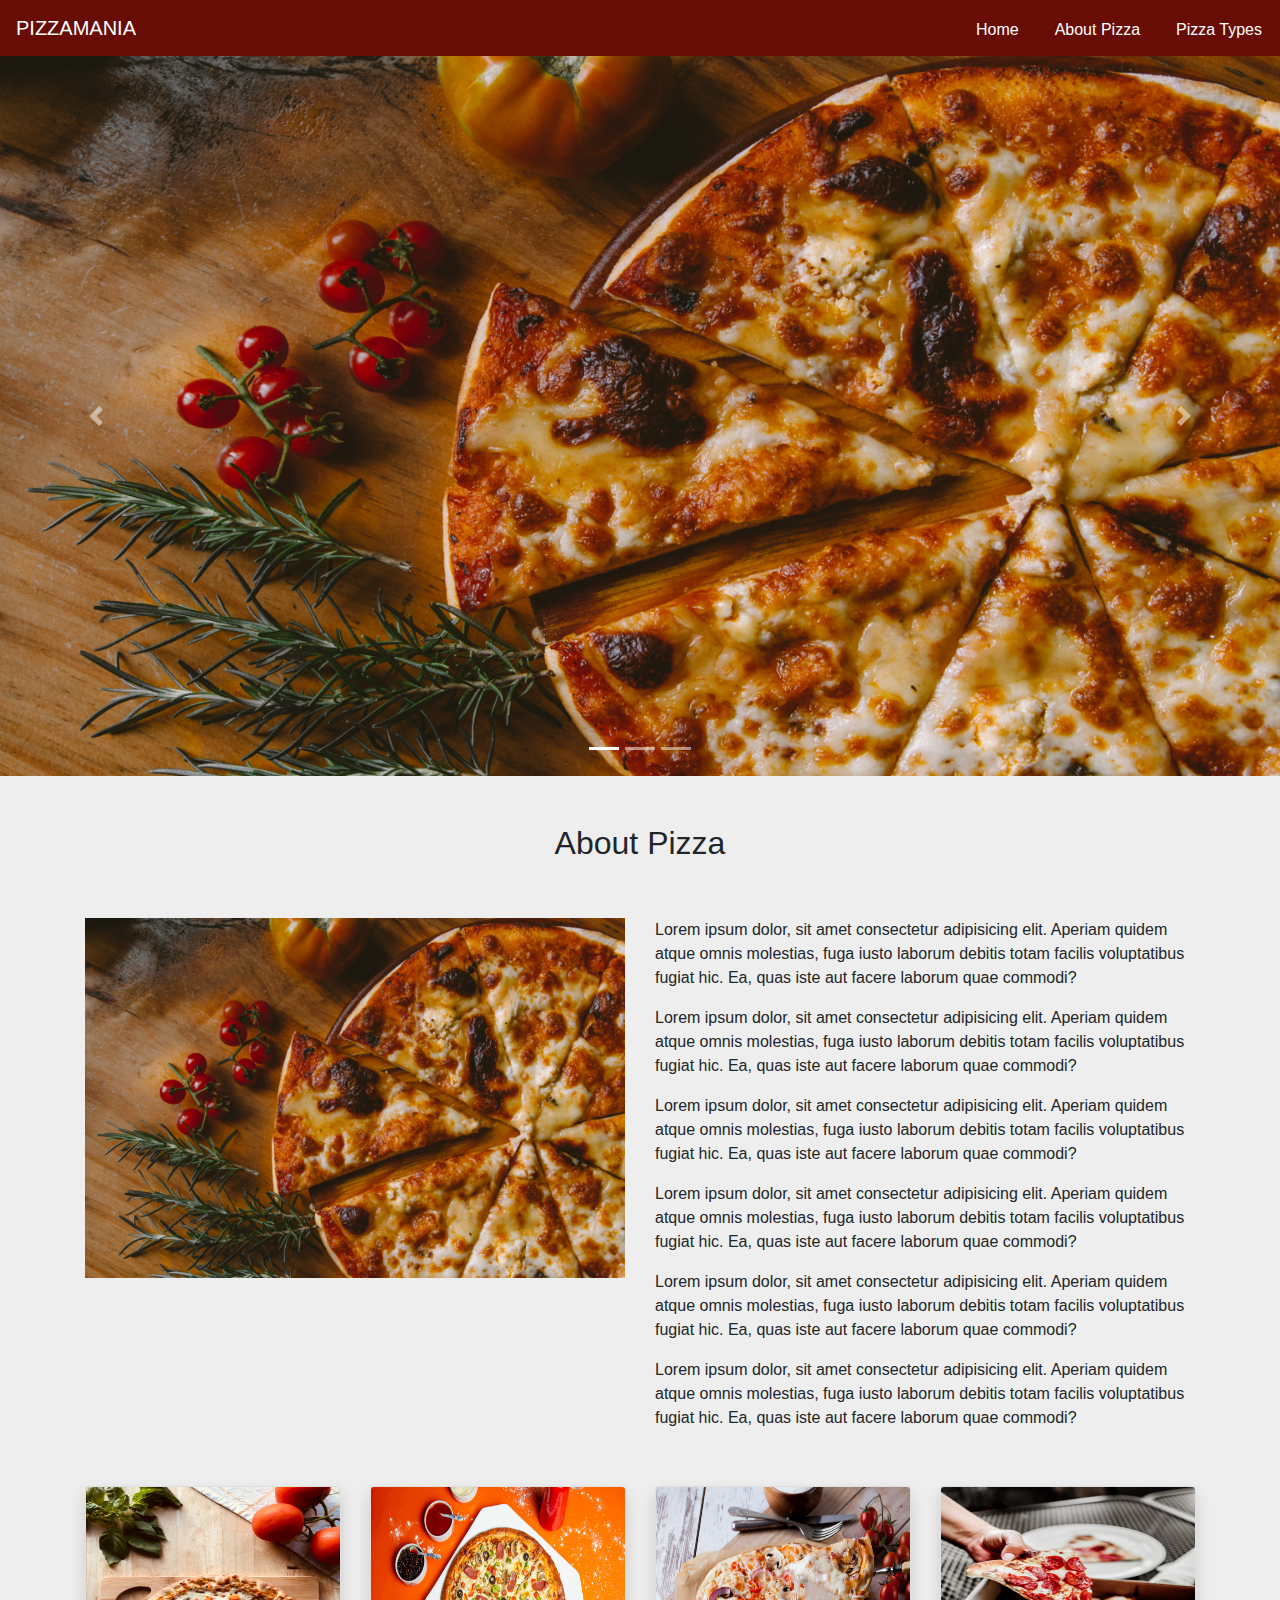
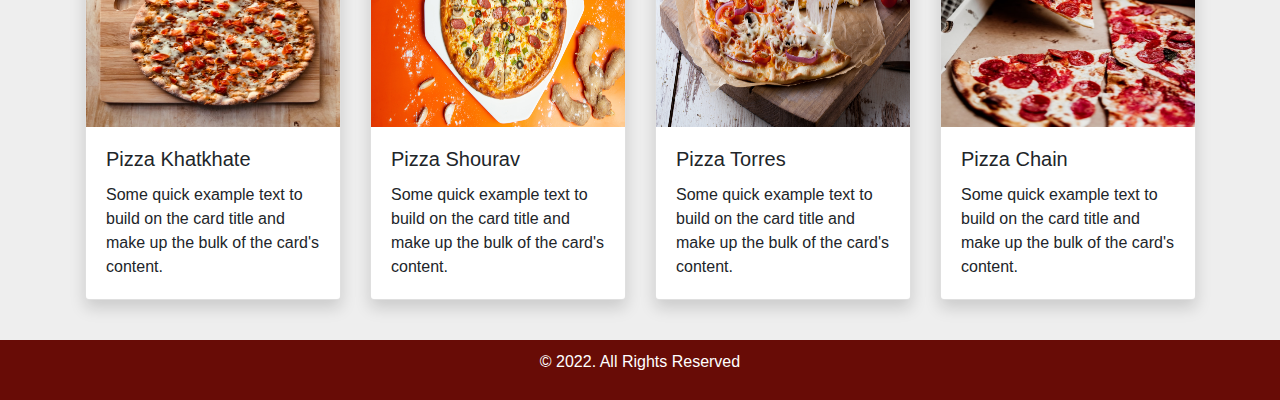
<file: index.html>
<!DOCTYPE html>
<html lang="en">
  <head>
    <meta charset="UTF-8" />
    <meta http-equiv="X-UA-Compatible" content="IE=edge" />
    <meta name="viewport" content="width=device-width, initial-scale=1.0" />
    <link rel="stylesheet" href="css/bootstrap.css" />
    <link rel="stylesheet" href="css/styles.css" />
    <title>Pizzamania</title>
  </head>

  <body>
    
    <nav class="navbar navbar-expand-lg nav-links">
      <a class="navbar-brand nav-logo" href="#">PIZZAMANIA</a>
      <button class="navbar-toggler" type="button" data-toggle="collapse" data-target="#navbarSupportedContent" aria-controls="navbarSupportedContent" aria-expanded="false" aria-label="Toggle navigation">
        <span class="navbar-toggler-icon"><img src="img/menu.svg" alt=""></span>
      </button>
    
      <div class="collapse navbar-collapse" id="navbarSupportedContent">
        <ul class="navbar-nav mr-auto">
          <li class="nav-item active">
            <a class="nav-link link" href="#">Home<span class="sr-only">(current)</span></a>
          </li>
          <li class="nav-item">
            <a class="nav-link link" href="#">About Pizza</a>
          </li>
          <li class="nav-item">
            <a class="nav-link link" href="#">Pizza Types</a>
          </li>
          
        </ul>
        
      </div>
    </nav>

    <main>
      <div
        id="carouselExampleIndicators"
        class="carousel slide"
        data-ride="carousel"
      >
        <ol class="carousel-indicators">
          <li
            data-target="#carouselExampleIndicators"
            data-slide-to="0"
            class="active"
          ></li>
          <li data-target="#carouselExampleIndicators" data-slide-to="1"></li>
          <li data-target="#carouselExampleIndicators" data-slide-to="2"></li>
        </ol>
        <div class="carousel-inner">
          <div class="carousel-item active">
            <img
              src="img/ivan-torres-.jpg"
              class="d-block w-100 img-fluid"
              alt="..."
            />
          </div>
          <div class="carousel-item">
            <img
              src="img/jordan-nix.jpg"
              class="d-block w-100 img-fluid"
              alt="..."
            />
          </div>
          <div class="carousel-item">
            <img
              src="img/kelvin-t-.jpg"
              class="d-block w-100 img-fluid"
              alt="..."
            />
          </div>
        </div>
        <a
          class="carousel-control-prev"
          href="#carouselExampleIndicators"
          role="button"
          data-slide="prev"
        >
          <span class="carousel-control-prev-icon" aria-hidden="true"></span>
          <span class="sr-only">Previous</span>
        </a>
        <a
          class="carousel-control-next"
          href="#carouselExampleIndicators"
          role="button"
          data-slide="next"
        >
          <span class="carousel-control-next-icon" aria-hidden="true"></span>
          <span class="sr-only">Next</span>
        </a>
      </div>
      <h2 class="text-center py-5">About Pizza</h2>

      <div class="container">
        <div class="row">
          <div class="col-md-6 col-sm-12">
            <img src="img/ivan-torres-.jpg" alt="" />
          </div>
          <div class="col-md-6 col-sm-12">
            <p>
              Lorem ipsum dolor, sit amet consectetur adipisicing elit. Aperiam
              quidem atque omnis molestias, fuga iusto laborum debitis totam
              facilis voluptatibus fugiat hic. Ea, quas iste aut facere laborum
              quae commodi?
            </p>
            <p>
              Lorem ipsum dolor, sit amet consectetur adipisicing elit. Aperiam
              quidem atque omnis molestias, fuga iusto laborum debitis totam
              facilis voluptatibus fugiat hic. Ea, quas iste aut facere laborum
              quae commodi?
            </p>
            <p>
              Lorem ipsum dolor, sit amet consectetur adipisicing elit. Aperiam
              quidem atque omnis molestias, fuga iusto laborum debitis totam
              facilis voluptatibus fugiat hic. Ea, quas iste aut facere laborum
              quae commodi?
            </p>
            <p>
              Lorem ipsum dolor, sit amet consectetur adipisicing elit. Aperiam
              quidem atque omnis molestias, fuga iusto laborum debitis totam
              facilis voluptatibus fugiat hic. Ea, quas iste aut facere laborum
              quae commodi?
            </p>
            <p>
              Lorem ipsum dolor, sit amet consectetur adipisicing elit. Aperiam
              quidem atque omnis molestias, fuga iusto laborum debitis totam
              facilis voluptatibus fugiat hic. Ea, quas iste aut facere laborum
              quae commodi?
            </p>
            <p>
              Lorem ipsum dolor, sit amet consectetur adipisicing elit. Aperiam
              quidem atque omnis molestias, fuga iusto laborum debitis totam
              facilis voluptatibus fugiat hic. Ea, quas iste aut facere laborum
              quae commodi?
            </p>
          </div>
        </div>
      </div>

      <div class="container py-4">
        <div class="row">
          <div class="col-md-3 col-sm-6 col-xs-12 my-3 cards">
            <div class="card shadow card-width">
              <img
                src="img/saahil-khatkhate.jpg"
                class="card-img-top card-img-height"
                alt="..."
              />
              <div class="card-body">
                <h5 class="card-title">Pizza Khatkhate</h5>
                <p class="card-text">
                  Some quick example text to build on the card title and make up
                  the bulk of the card's content.
                </p>
              </div>
            </div>
          </div>

          <div class="col-md-3 col-sm-6 col-xs-12 my-3 cards">
            <div class="card shadow card-width">
              <img
                src="img/shourav-sheikh.jpg"
                class="card-img-top card-img-height"
                alt="..."
              />
              <div class="card-body">
                <h5 class="card-title">Pizza Shourav</h5>
                <p class="card-text">
                  Some quick example text to build on the card title and make up
                  the bulk of the card's content.
                </p>
              </div>
            </div>
          </div>

          <div class="col-md-3 col-sm-6 col-xs-12 my-3 cards">
            <div class="card shadow card-width">
              <img src="img/kelvin-t-.jpg" class="card-img-top card-img-height" alt="...">
              <div class="card-body">
                <h5 class="card-title">Pizza Torres</h5>
                <p class="card-text">Some quick example text to build on the card title and make up the bulk of the card's content.</p>
              </div>
          </div>
          </div>

          <div class="col-md-3 col-sm-6 col-xs-12 my-3 cards">
            <div class="card shadow card-width">
              <img src="img/jordan-nix.jpg" class="card-img-top card-img-height" alt="...">
              <div class="card-body">
                <h5 class="card-title">Pizza Chain</h5>
                <p class="card-text">Some quick example text to build on the card title and make up the bulk of the card's content.</p>
              </div>
          </div>
          </div>
        </div>
      </div>
    </main>
    

    <footer>
      <p class="footer-text">&copy; 2022. All Rights Reserved</p>
    </footer>
    
    <script src="js/jquery-3.6.0.min.js"></script>
    <script src="js/bootstrap.bundle.js"></script>
  </body>
</html>
</file>
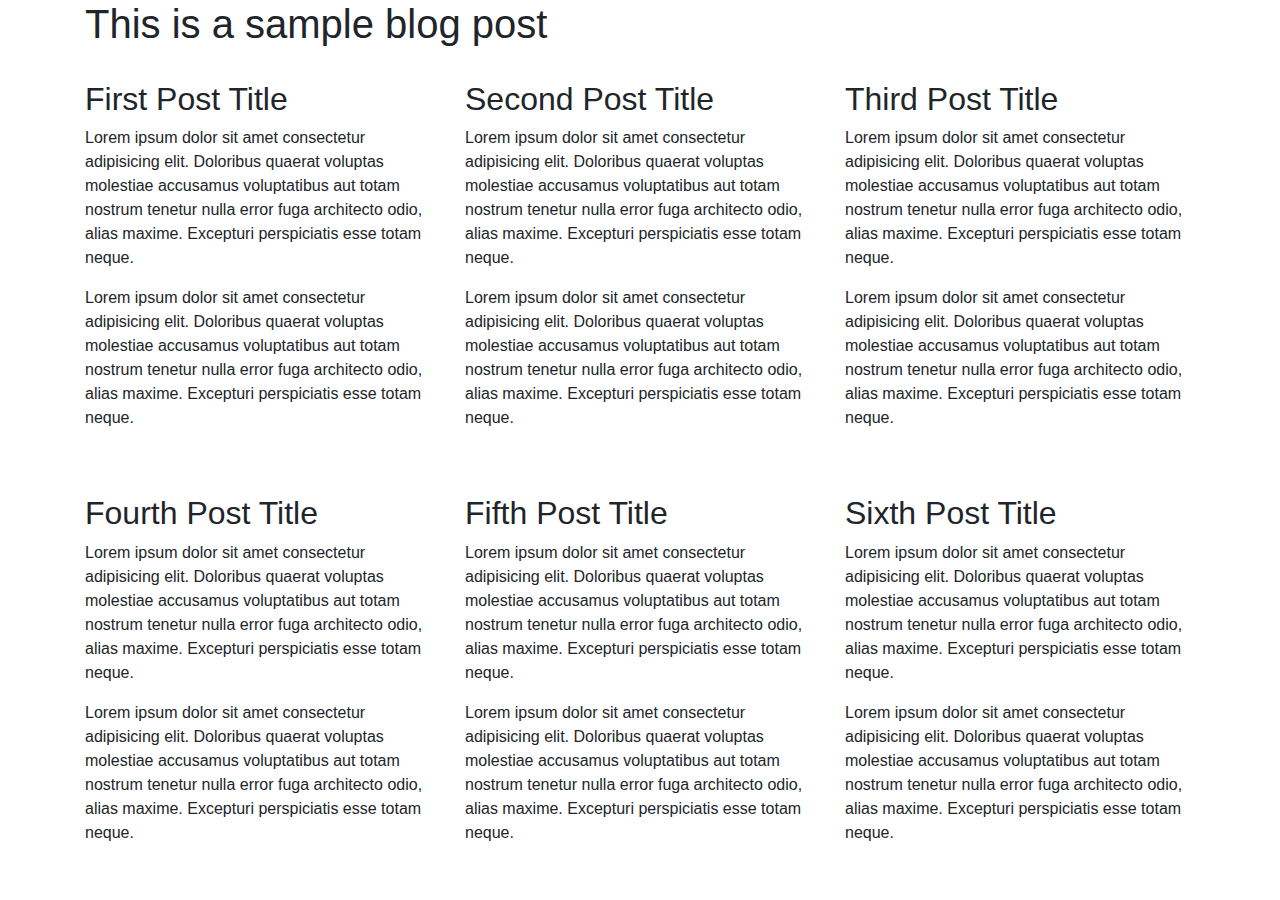
<file: blog.html>
<!DOCTYPE html>
<html lang="en">
<head>
    <meta charset="UTF-8">
    <meta http-equiv="X-UA-Compatible" content="IE=edge">
    <meta name="viewport" content="width=device-width, initial-scale=1.0">
    <link rel="stylesheet" href="css/bootstrap.css" />
    <title>Blog</title>
</head>
<body>
    <div class="container">
        <h1>This is a sample blog post</h1>
        <div class="row">
            <div class="col-md-4 my-4">
                <h2>First Post Title</h2>
                
                <p>
                    Lorem ipsum dolor sit amet consectetur adipisicing elit. 
                    Doloribus quaerat voluptas molestiae accusamus voluptatibus 
                    aut totam nostrum tenetur nulla error fuga architecto odio, 
                    alias maxime. Excepturi perspiciatis esse totam neque.
                </p>
                <p>
                    Lorem ipsum dolor sit amet consectetur adipisicing elit. 
                    Doloribus quaerat voluptas molestiae accusamus voluptatibus 
                    aut totam nostrum tenetur nulla error fuga architecto odio, 
                    alias maxime. Excepturi perspiciatis esse totam neque.
                </p>
            </div>
            <div class="col-md-4 my-4">
                <h2>Second Post Title</h2>
                <p>
                    Lorem ipsum dolor sit amet consectetur adipisicing elit. 
                    Doloribus quaerat voluptas molestiae accusamus voluptatibus 
                    aut totam nostrum tenetur nulla error fuga architecto odio, 
                    alias maxime. Excepturi perspiciatis esse totam neque.
                </p>
                <p>
                    Lorem ipsum dolor sit amet consectetur adipisicing elit. 
                    Doloribus quaerat voluptas molestiae accusamus voluptatibus 
                    aut totam nostrum tenetur nulla error fuga architecto odio, 
                    alias maxime. Excepturi perspiciatis esse totam neque.
                </p>
            </div>
            <div class="col-md-4 my-4">
                <h2>Third Post Title</h2>
                <p>
                    Lorem ipsum dolor sit amet consectetur adipisicing elit. 
                    Doloribus quaerat voluptas molestiae accusamus voluptatibus 
                    aut totam nostrum tenetur nulla error fuga architecto odio, 
                    alias maxime. Excepturi perspiciatis esse totam neque.
                </p>
                <p>
                    Lorem ipsum dolor sit amet consectetur adipisicing elit. 
                    Doloribus quaerat voluptas molestiae accusamus voluptatibus 
                    aut totam nostrum tenetur nulla error fuga architecto odio, 
                    alias maxime. Excepturi perspiciatis esse totam neque.
                </p>
            </div>
        </div>

        <div class="row">
            <div class="col-md-4 my-4">
                <h2>Fourth Post Title</h2>
                <p>
                    Lorem ipsum dolor sit amet consectetur adipisicing elit. 
                    Doloribus quaerat voluptas molestiae accusamus voluptatibus 
                    aut totam nostrum tenetur nulla error fuga architecto odio, 
                    alias maxime. Excepturi perspiciatis esse totam neque.
                </p>
                <p>
                    Lorem ipsum dolor sit amet consectetur adipisicing elit. 
                    Doloribus quaerat voluptas molestiae accusamus voluptatibus 
                    aut totam nostrum tenetur nulla error fuga architecto odio, 
                    alias maxime. Excepturi perspiciatis esse totam neque.
                </p>
            </div>
            <div class="col-md-4 my-4">
                <h2>Fifth Post Title</h2>
                <p>
                    Lorem ipsum dolor sit amet consectetur adipisicing elit. 
                    Doloribus quaerat voluptas molestiae accusamus voluptatibus 
                    aut totam nostrum tenetur nulla error fuga architecto odio, 
                    alias maxime. Excepturi perspiciatis esse totam neque.
                </p>
                <p>
                    Lorem ipsum dolor sit amet consectetur adipisicing elit. 
                    Doloribus quaerat voluptas molestiae accusamus voluptatibus 
                    aut totam nostrum tenetur nulla error fuga architecto odio, 
                    alias maxime. Excepturi perspiciatis esse totam neque.
                </p>
            </div>
            <div class="col-md-4 my-4">
                <h2>Sixth Post Title</h2>
                <p>
                    Lorem ipsum dolor sit amet consectetur adipisicing elit. 
                    Doloribus quaerat voluptas molestiae accusamus voluptatibus 
                    aut totam nostrum tenetur nulla error fuga architecto odio, 
                    alias maxime. Excepturi perspiciatis esse totam neque.
                </p>
                <p>
                    Lorem ipsum dolor sit amet consectetur adipisicing elit. 
                    Doloribus quaerat voluptas molestiae accusamus voluptatibus 
                    aut totam nostrum tenetur nulla error fuga architecto odio, 
                    alias maxime. Excepturi perspiciatis esse totam neque.
                </p>
            </div>
        </div>
    </div>

    <script src="js/jquery-3.6.0.min.js"></script>
    <script src="js/bootstrap.bundle.js"></script>
</body>
</html>
</file>
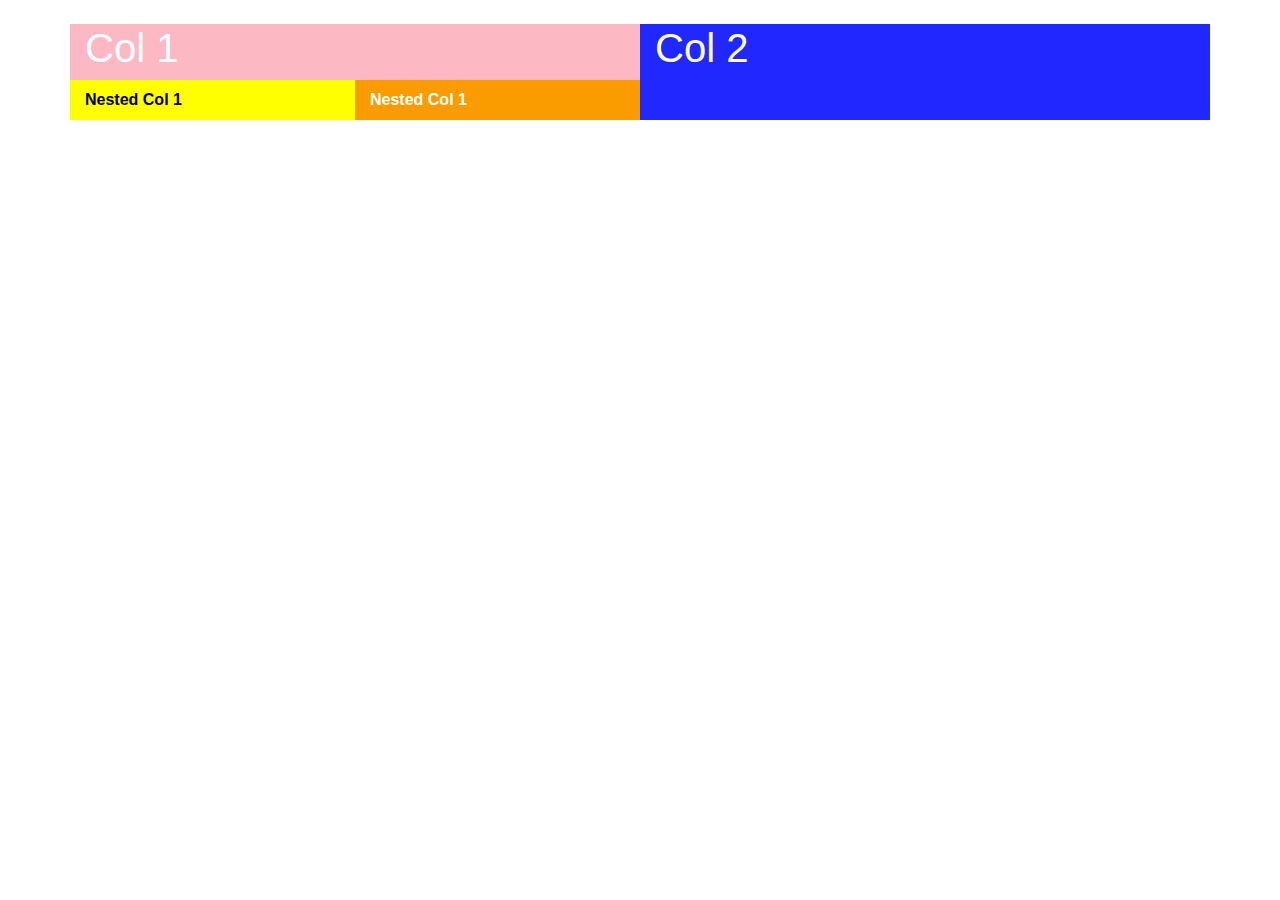
<file: nesting.html>
<!DOCTYPE html>
<html lang="en">
<head>
    <meta charset="UTF-8">
    <meta http-equiv="X-UA-Compatible" content="IE=edge">
    <meta name="viewport" content="width=device-width, initial-scale=1.0">
    <link rel="stylesheet" href="css/bootstrap.css">
    <link rel="stylesheet" href="css/nesting.css">
    <title>Nesting</title>
</head>
<body>
    
    <div class="container">
        <div class="row">
            <div class="col-md-6 my-4 container col1">
                <h1>Col 1</h1>
                <div class="row">
                    <div class="col-md-6 py-2 n-col-1">Nested Col 1</div>
                    <div class="col-md-6 py-2 n-col-2">Nested Col 1</div>
                </div>
                
            </div>
            <div class="col-md-6 my-4 container col2">
                <h1>Col 2</h1>
            </div>
        </div>
        
    </div>

    <script src="js/jquery-3.6.0.min.js"></script>
    <script src="js/bootstrap.bundle.js"></script>
</body>
</html>
</file>
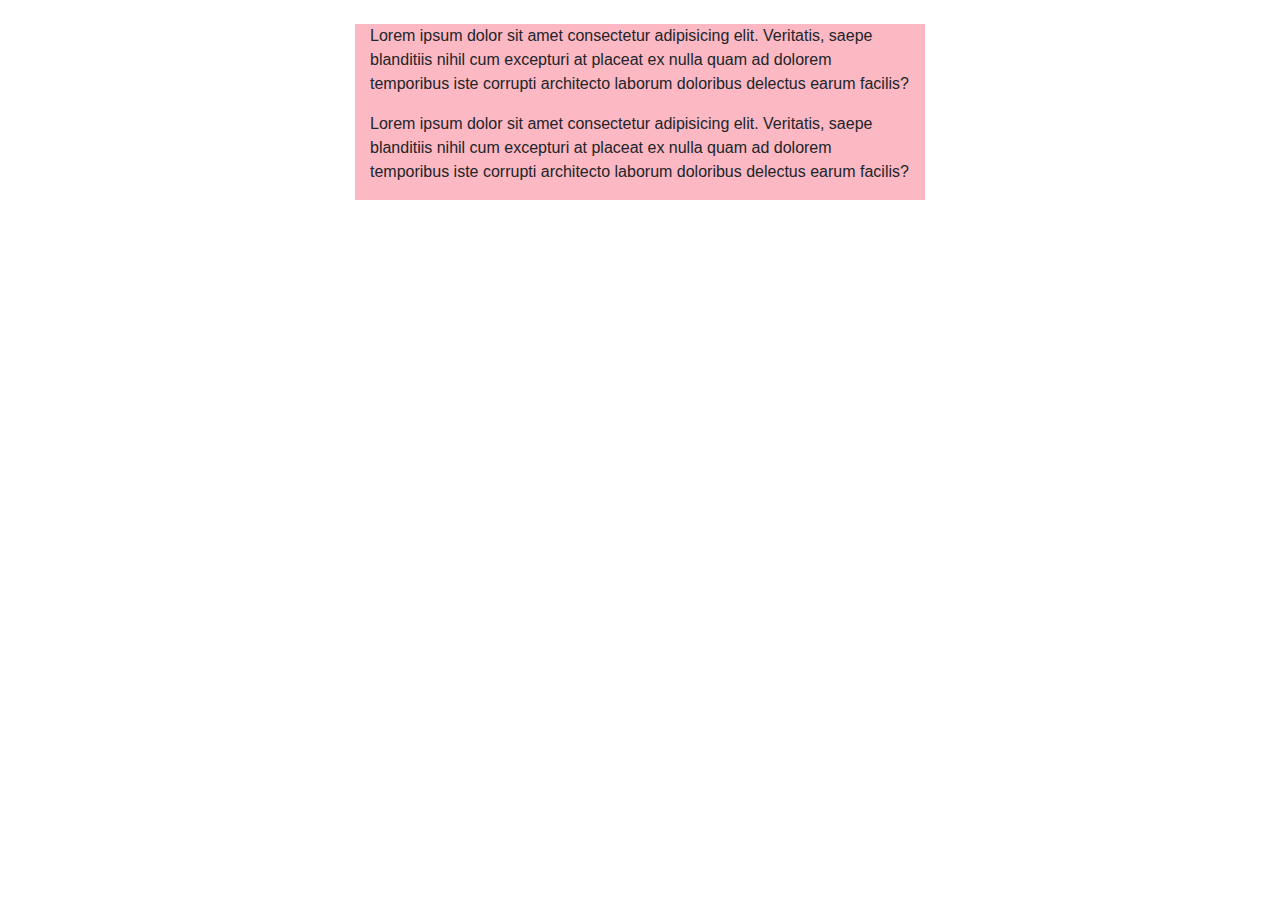
<file: offsetting.html>
<!DOCTYPE html>
<html lang="en">
<head>
    <meta charset="UTF-8">
    <meta http-equiv="X-UA-Compatible" content="IE=edge">
    <meta name="viewport" content="width=device-width, initial-scale=1.0">
    <link rel="stylesheet" href="css/bootstrap.css">
    <link rel="stylesheet" href="css/offset.css">
    <title>Offsetting</title>
</head>
<body>
    <div class="container">
        <div class="row">
            <div class="col-md-6 offset-md-3 col1 my-4">
                <p>
                    Lorem ipsum dolor sit amet consectetur adipisicing elit. 
                    Veritatis, saepe blanditiis nihil cum excepturi at placeat 
                    ex nulla quam ad dolorem temporibus iste corrupti architecto 
                    laborum doloribus delectus earum facilis?
                </p>
                <p>
                    Lorem ipsum dolor sit amet consectetur adipisicing elit. 
                    Veritatis, saepe blanditiis nihil cum excepturi at placeat 
                    ex nulla quam ad dolorem temporibus iste corrupti architecto 
                    laborum doloribus delectus earum facilis?
                </p>
            </div>
        </div>
    </div>
    
    <script src="js/jquery-3.6.0.min.js"></script>
    <script src="js/bootstrap.bundle.js"></script>
</body>
</html>
</file>
<file: css/styles.css>
body{
	background: #EEEEEE;
}

img{
	max-width: 100%;
}

h1{

	text-align: center;
	background: #FFF;
	height: 19vh;
	border:2px solid #000;
	padding-top:6vh;
}

main{
	padding:0;
}

.navbar button{
	border-color: #FFF;
	width:35px;
	height: 30px;
	padding:0;
}

.navbar button span img{
	width:15px;
	margin:0;
	padding:0;
}

.nav-links{
	background-color: rgb(104, 12, 6);
	color: #FFF
}

.nav-logo{
	color: #FFF !important;
}

.link{
	color: #FFF;
	margin:0 10px;
}

.navbar-collapse ul{
	position: absolute;
	top:10px;
	right:0;
}

.slider{
	padding:0; 
}

/* .slider > div:first-child{
	height: 50vh;
} */

.carousel-item img{
	height: 80vh;
}

.card-img-height{
	height: 15rem;
}

.card-width{
	width:16rem;
}


footer{
	text-align: center;
	background-color: rgb(104, 12, 6);
	padding:10px;
	margin:0;
	color:#FFF;
}
</file>
<file: css/nesting.css>
.col1{
    background-color: #FCB8C3;
    color: #FFF;
}

.col2{
    background-color: #2027FF;
    color: #FFF;
}

.n-col-1{
    background-color:#ffff00;
    color: #000000;
    font-weight:bold;
}

.n-col-2{
    background-color:#FA9B00;
    font-weight:bold;
}
</file>
<file: css/offset.css>
.col1{
    background-color: #FCB8C3;
}
</file>
